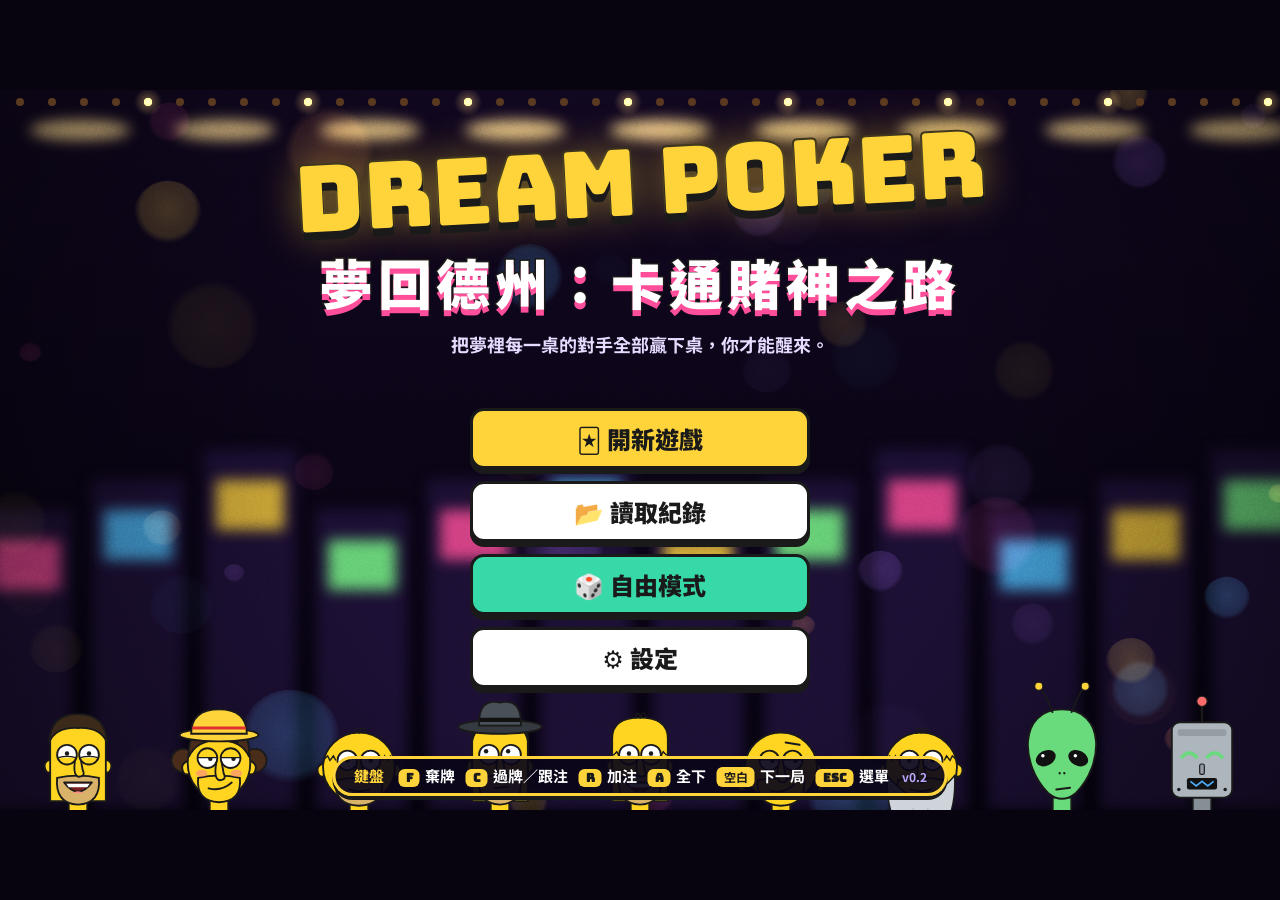
<file: poker/index.html>
<!doctype html>
<html lang="zh-Hant">
<head>
<meta charset="utf-8">
<meta name="viewport" content="width=device-width,initial-scale=1,viewport-fit=cover">
<title>夢回德州：卡通賭神之路</title>
<meta name="description" content="卡通風格德州撲克冒險：從幼稚園一路打到外太空，十關劇情、五種難度、自由模式。">
<link rel="preconnect" href="https://fonts.googleapis.com">
<link rel="stylesheet" href="https://fonts.googleapis.com/css2?family=Bungee&family=Noto+Sans+TC:wght@500;700;900&display=swap">
<link rel="stylesheet" href="css/style.css">
</head>
<body>
<div id="viewport">
  <div id="stage" class="q-high">

    <!-- 標題 -->
    <section id="title" class="screen">
      <div class="scene-bg" data-scene="menu"></div>
      <div class="logo">
        <div class="big">DREAM POKER</div>
        <div class="zh">夢回德州：卡通賭神之路</div>
        <div class="sub">把夢裡每一桌的對手全部贏下桌，你才能醒來。</div>
      </div>
      <div class="menu">
        <button class="btn" data-go="newgame">🃏 開新遊戲</button>
        <button class="btn alt" data-go="load">📂 讀取紀錄</button>
        <button class="btn teal" data-go="free">🎲 自由模式</button>
        <button class="btn alt" data-go="settings">⚙️ 設定</button>
      </div>
      <div class="lineup"></div>
      <div class="ver"><b>鍵盤</b> <span class="kc">F</span> 棄牌 <span class="kc">C</span> 過牌／跟注 <span class="kc">R</span> 加注 <span class="kc">A</span> 全下 <span class="kc">空白</span> 下一局 <span class="kc">Esc</span> 選單 <i>v0.2</i></div>
    </section>

    <!-- 開新遊戲 -->
    <section id="newgame" class="screen">
      <div class="scene-bg" data-scene="menu"></div>
      <div class="panel">
        <h2>開新遊戲 <span class="tag">NEW GAME</span></h2>
        <div class="row" style="margin-bottom:14px">
          <span class="label">你的名字</span>
          <input type="text" id="ng-name" maxlength="10" value="阿賭" aria-label="你的名字">
          <span class="label" style="margin-left:24px;min-width:auto">存檔位置</span>
          <select id="ng-slot" aria-label="存檔位置"></select>
        </div>
        <div class="row" style="align-items:flex-start;margin-bottom:14px">
          <span class="label" style="padding-top:10px">你的模樣</span>
          <div class="choices" id="ng-look"></div>
        </div>
        <div class="row" style="align-items:flex-start">
          <span class="label" style="padding-top:10px">整體難度</span>
          <div class="choices" id="ng-diff"></div>
        </div>
        <div class="row" style="align-items:flex-start;margin-top:12px">
          <span class="label" style="padding-top:8px">輔助模組</span>
          <div id="ng-mods"></div>
        </div>
        <div class="row" style="position:absolute;right:28px;bottom:24px">
          <button class="btn alt" data-go="title">返回</button>
          <button class="btn pink" id="ng-start">開始做夢 ▶</button>
        </div>
      </div>
    </section>

    <!-- 存檔 / 讀檔 -->
    <section id="slots" class="screen">
      <div class="scene-bg" data-scene="menu"></div>
      <div class="panel">
        <h2><span id="slots-title">讀取紀錄</span> <span class="tag" id="slots-tag">LOAD</span></h2>
        <div class="slot-grid" id="slot-grid"></div>
        <div class="row" style="justify-content:flex-end;margin-top:12px">
          <span class="muted" style="margin-right:auto">共 20 個紀錄格，存在本機瀏覽器。牌局中隨時可在選單手動存檔，每個動作也會自動存檔；讀檔會從存檔的那一刻接續。</span>
          <button class="btn alt" id="slots-back">返回</button>
        </div>
      </div>
    </section>

    <!-- 設定 -->
    <section id="settings" class="screen">
      <div class="scene-bg" data-scene="menu"></div>
      <div class="panel">
        <h2>設定 <span class="tag">SETTINGS</span></h2>
        <div class="rows" id="settings-rows"></div>
        <div class="row" style="position:absolute;right:28px;bottom:24px">
          <button class="btn alt" id="settings-reset">恢復預設</button>
          <button class="btn" id="settings-back">完成</button>
        </div>
      </div>
    </section>

    <!-- 自由模式 -->
    <section id="free" class="screen">
      <div class="scene-bg" data-scene="menu"></div>
      <div class="panel">
        <h2>自由模式 <span class="tag">FREE PLAY</span> <span class="muted" style="font-size:14px;font-weight:700">選關卡場景與對手，自訂規則自由遊玩</span></h2>
        <div class="lv-grid" id="free-levels"></div>
        <div class="free-cols">
          <div>
            <div class="row" style="justify-content:space-between;margin:4px 0 6px">
              <span class="label">選擇對手（1～5 位）</span>
              <label class="muted"><input type="checkbox" id="free-all"> 顯示全部關卡的角色</label>
            </div>
            <div class="opp-grid" id="free-opps"></div>
          </div>
          <div class="rows" style="display:grid;gap:10px;align-content:start" id="free-opts"></div>
        </div>
        <div class="row" style="position:absolute;right:24px;bottom:18px">
          <button class="btn alt" data-go="title">返回</button>
          <button class="btn pink" id="free-start">開打 ▶</button>
        </div>
      </div>
    </section>

    <!-- 故事 -->
    <section id="story" class="screen">
      <div class="scene-bg"></div>
      <div class="panel">
        <h2 id="story-title"></h2>
        <div class="subt" id="story-sub"></div>
        <div class="lines" id="story-lines"></div>
        <div class="cast" id="story-cast"></div>
        <div class="foot">
          <span class="muted">點擊或按空白鍵繼續</span>
          <button class="btn pink" id="story-next">繼續 ▶</button>
        </div>
      </div>
    </section>

    <!-- 牌桌 -->
    <section id="game" class="screen">
      <div class="scene-bg"></div>
      <div class="extras-layer"></div>
      <div class="table-wrap">
        <div class="felt"><div class="ring"></div></div>
        <div class="pot"><div class="chips-here"></div><div><div class="amt">底池 0</div><div class="sidepots"></div></div></div>
        <div class="board"></div>
        <div class="seats"></div>
        <div class="hero-cards"></div>
        <div class="hint" style="display:none"></div>
      </div>
      <div class="hud">
        <div class="pill" id="hud-level"></div>
        <div class="pill" id="hud-blinds"></div>
        <div class="pill" id="hud-hand"></div>
        <div class="grow"></div>
        <button class="btn small alt" id="hud-chat" title="說句話">💬</button>
        <button class="btn small alt" id="hud-mods" title="輔助模組">🧩 模組</button>
        <button class="btn small alt" id="hud-log" title="牌局紀錄">📜 紀錄</button>
        <button class="btn small" id="hud-menu" title="選單 (Esc)">☰ 選單</button>
      </div>
      <div class="log" id="log"></div>
      <ol class="hand-chart" id="hand-chart" style="display:none">
        <li class="ttl">牌型大小（大 → 小）</li>
        <li data-n="皇家同花順">皇家同花順 <em>A K Q J 10 同花</em></li>
        <li data-n="同花順">同花順 <em>連續五張同花</em></li>
        <li data-n="四條">四條 <em>四張同點</em></li>
        <li data-n="葫蘆">葫蘆 <em>三條＋一對</em></li>
        <li data-n="同花">同花 <em>五張同花色</em></li>
        <li data-n="順子">順子 <em>五張連續</em></li>
        <li data-n="三條">三條 <em>三張同點</em></li>
        <li data-n="兩對">兩對 <em>兩組對子</em></li>
        <li data-n="一對">一對 <em>一組對子</em></li>
        <li data-n="高牌">高牌 <em>比最大單張</em></li>
      </ol>
      <div class="actions" id="actions">
        <div class="raise-box">
          <div class="presets">
            <button data-p="min">最小</button><button data-p="half">½池</button><button data-p="3q">¾池</button><button data-p="pot">底池</button><button data-p="2x">2×池</button>
          </div>
          <div class="sl"><input type="range" id="raise-range" aria-label="加注金額"><span class="val" id="raise-val"></span></div>
        </div>
        <div class="btns">
          <button class="btn alt" id="a-fold">棄牌 <span class="k">F</span></button>
          <button class="btn teal" id="a-call">過牌 <span class="k">C</span></button>
          <button class="btn" id="a-raise">加注 <span class="k">R</span></button>
          <button class="btn red" id="a-allin">全下 <span class="k">A</span></button>
        </div>
      </div>
    </section>

    <!-- 暫停選單 / 結果 -->
    <div class="overlay" id="overlay"><div class="panel" id="overlay-panel"></div></div>
  </div>
</div>

<script src="js/cards.js"></script>
<script src="js/engine.js"></script>
<script src="js/ai.js"></script>
<script src="js/characters.js"></script>
<script src="js/levels.js"></script>
<script src="js/dialogue.js"></script>
<script src="js/avatar.js"></script>
<script src="js/backdrops.js"></script>
<script src="js/chips.js"></script>
<script src="js/audio.js"></script>
<script src="js/storage.js"></script>
<script src="js/main.js"></script>
</body>
</html>
</file>
<file: poker/css/style.css>
/* 夢回德州：現代賭場 × 美式卡通（粗黑框、硬陰影、霓虹金） */
:root {
  --ink: #1a1a1a;
  --gold: #ffd43b;
  --gold2: #f59f00;
  --neon: #ff4f9a;
  --teal: #38d9a9;
  --night: #140b2e;
  --night2: #241552;
  --panel: #fff8e1;
  --felt: #2f7a4f;
  --red: #e03131;
  --font: "Noto Sans TC", "PingFang TC", "Microsoft JhengHei", system-ui, sans-serif;
  --display: "Bungee", "Arial Black", var(--font);
  --anim: 1;
}
* { box-sizing: border-box; }
html, body { margin: 0; height: 100%; background: #07040f; overflow: hidden; font-family: var(--font); color: var(--ink); user-select: none; -webkit-user-select: none; }
button { font-family: inherit; }

#viewport { position: fixed; inset: 0; display: flex; align-items: center; justify-content: center; }
#stage { position: absolute; width: 1280px; height: 720px; left: 50%; top: 50%; transform-origin: 50% 50%; overflow: hidden; background: var(--night); }

/* ── 畫質 ── */
.q-low *, .q-low *::before, .q-low *::after { animation: none !important; transition-duration: 0s !important; }
.q-low .avatar-svg, .q-low .card, .q-low .btn, .q-low .plate { filter: none !important; box-shadow: none !important; }
.q-mid .twinkle, .q-mid .rain { animation: none !important; }

/* ── 動畫 ── */
.twinkle { animation: twinkle 2.4s ease-in-out infinite; }
@keyframes twinkle { 50% { opacity: .25; } }
.neon { animation: neon 3s ease-in-out infinite; }
@keyframes neon { 0%, 100% { opacity: 1; } 47% { opacity: 1; } 50% { opacity: .5; } 53% { opacity: 1; } }
.flicker { animation: flicker 5s infinite; }
@keyframes flicker { 0%, 96%, 100% { opacity: 1; } 97% { opacity: .5; } }
.rain { animation: rain .6s linear infinite; }
@keyframes rain { to { transform: translate(-8px, 40px); } }
.spin-dash { animation: dash 6s linear infinite; }
@keyframes dash { to { stroke-dashoffset: -340; } }

/* ── 共用 UI ── */
.screen { position: absolute; inset: 0; display: none; }
.screen.active { display: block; }
.scene-bg { position: absolute; inset: 0; }
.scene-bg svg { width: 100%; height: 100%; display: block; }
.btn {
  display: inline-flex; align-items: center; justify-content: center; gap: 8px;
  border: 3px solid var(--ink); border-radius: 14px; padding: 10px 22px; min-height: 48px;
  background: var(--gold); color: var(--ink); font-weight: 900; font-size: 20px; cursor: pointer;
  box-shadow: 0 5px 0 var(--ink); transition: transform .08s, box-shadow .08s, filter .1s;
}
.btn:hover { filter: brightness(1.08); transform: translateY(-1px); }
.btn:active { transform: translateY(4px); box-shadow: 0 1px 0 var(--ink); }
.btn:disabled { filter: grayscale(1) brightness(.8); cursor: not-allowed; transform: none; }
.btn.alt { background: #fff; }
.btn.pink { background: var(--neon); color: #fff; }
.btn.teal { background: var(--teal); }
.btn.red { background: var(--red); color: #fff; }
.btn.small { font-size: 15px; padding: 6px 12px; min-height: 36px; border-radius: 10px; box-shadow: 0 3px 0 var(--ink); }
.btn:focus-visible, .choice:focus-visible, input:focus-visible, select:focus-visible { outline: 4px solid var(--teal); outline-offset: 2px; }

.panel {
  position: absolute; background: var(--panel); border: 4px solid var(--ink); border-radius: 22px;
  box-shadow: 0 8px 0 var(--ink), 0 20px 50px rgba(0,0,0,.45); padding: 22px 28px;
}
.panel h2 { margin: 0 0 14px; font-size: 32px; font-weight: 900; display: flex; align-items: center; gap: 12px; }
.panel h2 .tag { font-family: var(--display); font-size: 14px; background: var(--ink); color: var(--gold); padding: 3px 10px; border-radius: 99px; letter-spacing: .05em; }
.row { display: flex; gap: 12px; align-items: center; }
.label { font-weight: 900; font-size: 17px; min-width: 120px; }
.muted { color: #6b5e3a; font-size: 14px; }
input[type=text], select {
  font: inherit; font-size: 18px; font-weight: 700; border: 3px solid var(--ink); border-radius: 10px; padding: 8px 12px; background: #fff; min-height: 44px;
}
input[type=range] { accent-color: var(--neon); width: 260px; height: 28px; }
.seg { display: inline-flex; border: 3px solid var(--ink); border-radius: 12px; overflow: hidden; }
.seg button { border: 0; border-right: 3px solid var(--ink); background: #fff; font-weight: 900; font-size: 16px; padding: 8px 14px; white-space: nowrap; cursor: pointer; min-height: 40px; }
.seg button:last-child { border-right: 0; }
.seg button.on { background: var(--gold); }

/* ── 標題畫面 ── */
#title .logo { position: absolute; left: 0; right: 0; top: 46px; text-align: center; z-index: 2; }
#title .logo .big {
  font-family: var(--display); font-size: 92px; line-height: 1; color: var(--gold);
  -webkit-text-stroke: 4px var(--ink); paint-order: stroke fill; text-shadow: 0 8px 0 var(--ink), 0 0 40px rgba(255,212,59,.5);
  transform: rotate(-3deg); display: inline-block;
}
#title .logo .zh { font-size: 54px; font-weight: 900; color: #fff; -webkit-text-stroke: 3px var(--ink); paint-order: stroke fill; text-shadow: 0 6px 0 var(--neon); margin-top: 14px; letter-spacing: .08em; }
#title .logo .sub { color: #e5dbff; font-size: 18px; margin-top: 10px; font-weight: 700; }
#title .menu { position: absolute; left: 50%; top: 318px; transform: translateX(-50%); display: grid; gap: 12px; width: 340px; z-index: 3; }
#title .menu .btn { font-size: 24px; min-height: 58px; }
#title .lineup { position: absolute; bottom: -34px; left: 0; right: 0; display: flex; justify-content: space-between; padding: 0 20px; pointer-events: none; z-index: 1; }
#title .lineup .av { width: 116px; height: 174px; animation: bob 3s ease-in-out infinite; }
#title .lineup .av:nth-child(2n) { animation-delay: -1.5s; }
@keyframes bob { 50% { transform: translateY(-10px); } }
#title .ver {
  position: absolute; left: 50%; bottom: 14px; transform: translateX(-50%); z-index: 4; white-space: nowrap;
  background: rgba(10,6,24,.92); color: #fff; border: 3px solid var(--gold); border-radius: 999px; padding: 6px 18px;
  font-size: 15px; font-weight: 700; box-shadow: 0 4px 0 var(--ink);
}
#title .ver b { color: var(--gold); margin-right: 4px; }
#title .ver .kc { display: inline-block; background: var(--gold); color: var(--ink); font-family: var(--display); font-size: 12px; border-radius: 6px; padding: 1px 7px; margin: 0 2px 0 8px; }
#title .ver i { color: #b8a8ff; font-style: normal; font-size: 12px; margin-left: 10px; }

/* ── 新遊戲 ── */
#newgame .panel { left: 90px; top: 24px; width: 1100px; height: 672px; }
.choices { display: flex; gap: 12px; flex-wrap: wrap; }
.choice {
  border: 3px solid var(--ink); border-radius: 16px; background: #fff; cursor: pointer; padding: 10px; text-align: center;
  box-shadow: 0 4px 0 var(--ink); transition: transform .1s; font-weight: 900;
}
.choice:hover { transform: translateY(-2px); }
.choice.on { background: var(--gold); transform: translateY(-3px); box-shadow: 0 7px 0 var(--ink); }
.choice .av { width: 90px; height: 135px; margin: 0 auto; }
.diff { width: 166px; min-height: 120px; text-align: left; }
.diff b { display: block; font-size: 22px; }
.diff span { font-weight: 500; font-size: 13px; color: #555; }
.diff .pips { color: var(--red); letter-spacing: 2px; font-size: 14px; }

/* ── 存讀檔 ── */
#slots .panel { left: 40px; top: 24px; width: 1200px; height: 672px; }
.slot-grid { display: grid; grid-template-columns: repeat(5, 1fr); grid-template-rows: repeat(4, 1fr); gap: 10px; height: 528px; }
.slot {
  border: 3px solid var(--ink); border-radius: 14px; background: #fff; padding: 8px 10px; position: relative; cursor: pointer;
  box-shadow: 0 3px 0 var(--ink); display: flex; flex-direction: column; gap: 0; font-size: 12px; line-height: 1.4; overflow: hidden;
}
.slot:hover { background: #fff3bf; }
.slot.empty { background: repeating-linear-gradient(45deg, #f8f9fa, #f8f9fa 8px, #f1f3f5 8px, #f1f3f5 16px); color: #868e96; justify-content: center; align-items: center; font-weight: 900; font-size: 16px; }
.slot .no { position: absolute; right: 8px; top: 4px; font-family: var(--display); font-size: 18px; color: #ced4da; }
.slot .nm { font-weight: 900; font-size: 15px; }
.slot .lv { font-weight: 900; color: #5f3dc4; }
.slot .del { position: absolute; right: 6px; bottom: 6px; border: 2px solid var(--ink); background: #ffc9c9; border-radius: 8px; font-size: 12px; font-weight: 900; padding: 2px 8px; cursor: pointer; }
.slot .face { position: absolute; right: 2px; top: 22px; width: 40px; height: 60px; opacity: .9; }

/* ── 設定 ── */
#settings .panel { left: 60px; top: 30px; width: 1160px; height: 660px; }
#settings .rows { display: grid; grid-template-columns: 1fr 1fr; gap: 28px; }
#settings .set-col { display: grid; gap: 12px; align-content: start; }
#settings .set-col h3 { margin: 6px 0 0; font-size: 18px; font-weight: 900; border-bottom: 3px dashed #e0d3a8; padding-bottom: 4px; }
#settings .label { min-width: 104px; }
#settings input[type=range] { width: 300px; }
#settings .mods { display: grid; grid-template-columns: 1fr 1fr; }

/* ── 自由模式 ── */
#free .panel { left: 30px; top: 18px; width: 1220px; height: 684px; padding: 18px 24px; }
.lv-grid { display: grid; grid-template-columns: repeat(5, 1fr); gap: 10px; }
.lv-card { border: 3px solid var(--ink); border-radius: 12px; overflow: hidden; cursor: pointer; background: #000; position: relative; height: 92px; box-shadow: 0 3px 0 var(--ink); }
.lv-card .thumb { position: absolute; inset: 0; }
.lv-card .thumb svg { width: 100%; height: 100%; }
.lv-card .t { position: absolute; left: 0; right: 0; bottom: 0; background: rgba(0,0,0,.72); color: #fff; font-weight: 900; font-size: 13px; padding: 3px 6px; }
.lv-card.on { outline: 5px solid var(--gold); outline-offset: -2px; }
.opp-grid { display: flex; gap: 8px; flex-wrap: wrap; max-height: 196px; overflow-y: auto; padding: 4px; }
.opp-pick { width: 86px; padding: 4px; border-radius: 12px; font-size: 12px; }
.opp-pick .av { width: 64px; height: 96px; }
.free-cols { display: grid; grid-template-columns: 1fr 380px; gap: 18px; margin-top: 12px; }

/* ── 故事 ── */
#story .panel { left: 140px; top: 70px; width: 1000px; height: 580px; display: flex; flex-direction: column; }
#story h2 { font-size: 40px; }
#story .subt { color: #7048e8; font-weight: 900; font-size: 20px; margin: -8px 0 12px; }
#story .lines { flex: 1; font-size: 23px; line-height: 1.75; font-weight: 700; overflow: hidden; }
#story .lines p { margin: 0 0 8px; opacity: 0; transform: translateY(8px); transition: all .45s; }
#story .lines p.show { opacity: 1; transform: none; }
#story .cast { display: flex; gap: 10px; justify-content: center; }
#story .cast .c { text-align: center; width: 150px; font-size: 13px; }
#story .cast .c .av { width: 96px; height: 144px; margin: 0 auto; }
#story .cast .c b { display: block; font-size: 16px; }
#story .foot { display: flex; justify-content: space-between; align-items: center; margin-top: 10px; }

/* ── 牌桌 ── */
#game .table-wrap { position: absolute; inset: 0; }
.felt {
  position: absolute; left: 165px; top: 190px; width: 950px; height: 400px; border-radius: 50%;
  background: var(--noise, none), radial-gradient(ellipse at 50% 35%, color-mix(in srgb, var(--felt) 100%, #fff 22%), var(--felt) 55%, color-mix(in srgb, var(--felt) 62%, #000 38%));
  background-blend-mode: overlay, normal;
  border: 22px solid #3a1d0e; box-shadow: 0 0 0 3px #120802, inset 0 0 0 3px #120802, inset 0 0 0 8px #c9a227, inset 0 0 0 10px #3b2a08, inset 0 10px 30px rgba(0,0,0,.45), 0 30px 50px rgba(0,0,0,.6), 0 -2px 0 22px rgba(255,220,180,.07);
}
.felt::after {
  content: attr(data-logo); position: absolute; left: 0; right: 0; top: 54%; text-align: center; font-family: var(--display);
  font-size: 30px; color: rgba(255,255,255,.12); letter-spacing: .12em;
}
.felt.dark-ink::after { color: rgba(0,0,0,.14); }
.felt .ring { position: absolute; inset: 40px 90px; border: 3px dashed rgba(255,255,255,.18); border-radius: 50%; }

.board { position: absolute; left: 640px; top: 352px; transform: translate(-50%, -50%); display: flex; gap: 10px; }
.board .slot-c { width: 70px; height: 98px; border-radius: 10px; border: 3px dashed rgba(255,255,255,.25); }
.pot { position: absolute; left: 640px; top: 262px; transform: translateX(-50%); display: flex; align-items: center; gap: 10px; }
.pot .amt { background: rgba(0,0,0,.65); color: var(--gold); font-weight: 900; border-radius: 99px; padding: 4px 16px; font-size: 20px; border: 2px solid var(--gold); white-space: nowrap; }
.pot .sidepots { font-size: 12px; color: #fff; background: rgba(0,0,0,.5); border-radius: 8px; padding: 2px 8px; }
.pot .chips-here { position: relative; width: 120px; height: 46px; }

/* 撲克牌 */
.card {
  position: relative; width: 70px; height: 98px; border-radius: 10px; background: #fff; border: 3px solid var(--ink);
  box-shadow: 0 4px 0 rgba(0,0,0,.35); font-weight: 900; color: var(--ink); overflow: hidden; flex: none;
}
.card.red { color: #e03131; }
.card .rk { position: absolute; left: 6px; top: 2px; font-size: 24px; line-height: 1; font-family: var(--display); }
.card .st { position: absolute; left: 7px; top: 26px; font-size: 18px; line-height: 1; }
.card .big { position: absolute; right: 4px; bottom: -2px; font-size: 46px; line-height: 1; }
.card.back { background: #c92a2a; }
.card.back::before { content: ''; position: absolute; inset: 5px; border-radius: 6px; border: 2px solid #fff; background: repeating-linear-gradient(45deg, #e03131 0 6px, #a61e1e 6px 12px); }
.card.back::after { content: '♠'; position: absolute; inset: 0; display: flex; align-items: center; justify-content: center; color: #fff; font-size: 30px; text-shadow: 0 0 0 #000, 2px 2px 0 var(--ink); }
.card.sm { width: 46px; height: 64px; border-radius: 7px; border-width: 2.5px; }
.card.sm .rk { font-size: 17px; left: 4px; }
.card.sm .st { font-size: 13px; top: 19px; left: 5px; }
.card.sm .big { font-size: 28px; }
.card.lg { width: 92px; height: 128px; border-radius: 12px; }
.card.lg .rk { font-size: 30px; }
.card.lg .st { top: 33px; font-size: 24px; }
.card.lg .big { font-size: 62px; }
.card.dim { filter: brightness(.55) saturate(.6); }
.card.win { box-shadow: 0 0 0 4px var(--gold), 0 0 22px var(--gold); transform: translateY(-8px); }
.card.deal { animation: deal calc(.35s * var(--anim)) cubic-bezier(.2,.9,.3,1.2) both; }
@keyframes deal { from { transform: translate(var(--fx, 0), var(--fy, -200px)) rotate(-30deg) scale(.6); opacity: 0; } }
.card.flip { animation: flip calc(.4s * var(--anim)) ease both; }
@keyframes flip { 0% { transform: rotateY(90deg); } 100% { transform: none; } }

/* 座位 */
.seat { position: absolute; width: 0; height: 0; }
.seat .av { position: absolute; width: 124px; height: 186px; left: -62px; top: -170px; transition: transform .3s, filter .3s; }
.seat .av .avatar-svg { width: 100%; height: 100%; overflow: visible; filter: drop-shadow(0 6px 0 rgba(0,0,0,.25)); }
.seat.folded .av, .seat.out .av { filter: grayscale(.85) brightness(.75); }
.seat.out .av { opacity: .35; }
.seat.acting .av { transform: translateY(-6px) scale(1.04); }
.plate {
  position: absolute; left: -76px; top: 4px; width: 152px; background: #fff; border: 3px solid var(--ink); border-radius: 12px;
  box-shadow: 0 4px 0 var(--ink); text-align: center; padding: 2px 4px 3px; z-index: 30;
}
.plate .nm { font-weight: 900; font-size: 15px; white-space: nowrap; overflow: hidden; text-overflow: ellipsis; }
.plate .ch { font-family: var(--display); font-size: 15px; color: #2b8a3e; }
.seat.acting .plate { background: var(--gold); animation: pulse 1s ease-in-out infinite; }
@keyframes pulse { 50% { box-shadow: 0 4px 0 var(--ink), 0 0 0 6px rgba(255,212,59,.5); } }
.timer { position: absolute; left: 0; bottom: 0; height: 4px; background: var(--neon); border-radius: 0 0 0 9px; }
.seat .hole { position: absolute; display: flex; gap: 4px; z-index: 25; }
.seat .hole .card { transform: rotate(var(--r, 0deg)); }
.seat .act-tag {
  position: absolute; left: 50%; top: 52px; transform: translateX(-50%); z-index: 31; background: var(--ink); color: #fff; font-weight: 900;
  border-radius: 99px; padding: 2px 12px; font-size: 14px; white-space: nowrap; opacity: 0; transition: opacity .2s;
}
.seat .act-tag.show { opacity: 1; }
.act-tag.fold { background: #868e96; } .act-tag.raise, .act-tag.bet { background: #e8590c; } .act-tag.allin { background: var(--red); }
.act-tag.call { background: #1971c2; } .act-tag.check { background: #2b8a3e; } .act-tag.win { background: var(--gold); color: var(--ink); }
.seat .hand-name { position: absolute; left: 50%; top: 82px; transform: translateX(-50%); background: #5f3dc4; color: #fff; font-weight: 900; padding: 2px 12px; border-radius: 8px; font-size: 14px; white-space: nowrap; z-index: 32; display: none; }
.seat .hand-name.show { display: block; }
.seat .stack { position: absolute; z-index: 20; }
.seat .bet { position: absolute; z-index: 22; display: flex; flex-direction: column; align-items: center; transition: left calc(.4s * var(--anim)) ease-in, top calc(.4s * var(--anim)) ease-in, opacity .3s; }
.seat .bet .v { background: rgba(0,0,0,.7); color: #fff; font-weight: 900; font-size: 13px; padding: 1px 8px; border-radius: 99px; margin-top: 2px; }
.dealer-btn {
  position: absolute; width: 34px; height: 34px; border-radius: 50%; background: #fff; border: 3px solid var(--ink); z-index: 26;
  font-family: var(--display); font-size: 16px; display: flex; align-items: center; justify-content: center; box-shadow: 0 3px 0 var(--ink);
  transition: left calc(.5s * var(--anim)), top calc(.5s * var(--anim));
}

/* 對話泡泡 */
.bubble {
  position: absolute; z-index: 60; max-width: 260px; background: #fff; border: 3px solid var(--ink); border-radius: 18px; padding: 8px 14px;
  font-weight: 900; font-size: 16px; line-height: 1.35; box-shadow: 0 4px 0 var(--ink); pointer-events: none;
  animation: pop calc(.25s * var(--anim)) cubic-bezier(.2,1.4,.4,1) both; width: max-content;
}
.bubble::after { content: ''; position: absolute; left: var(--tx, 30px); bottom: -14px; width: 18px; height: 18px; background: #fff; border-right: 3px solid var(--ink); border-bottom: 3px solid var(--ink); transform: rotate(45deg); }
.bubble.down::after { bottom: auto; top: -12px; transform: rotate(225deg); }
@keyframes pop { from { transform: scale(.3); opacity: 0; } }

/* 籌碼堆 */
.chip-stack { position: relative; display: flex; gap: 2px; align-items: flex-end; transform: scale(var(--s, 1)); transform-origin: bottom center; }
.chip-col { position: relative; width: 36px; height: 36px; }
.chip-side {
  position: absolute; left: 0; width: 36px; height: 13px; border-radius: 50%; border: 1.5px solid var(--ink);
  background: repeating-linear-gradient(90deg, var(--c) 0 6px, var(--e) 6px 10px, var(--c) 10px 15px); box-shadow: inset 0 -3px 0 rgba(0,0,0,.25);
}
.chip-top { position: absolute; left: 0; width: 36px; height: 36px; transform: scaleY(.42); transform-origin: bottom; display: block; margin-bottom: -15px; }
.chip-top svg { width: 36px; height: 36px; display: block; }
.fly-chips { position: absolute; z-index: 80; transition: left calc(.55s * var(--anim)) cubic-bezier(.5,0,.4,1), top calc(.55s * var(--anim)) cubic-bezier(.5,0,.4,1), opacity .3s; pointer-events: none; }

/* 主角區 */
.hero-cards { position: absolute; left: 640px; top: 560px; transform: translateX(-50%); display: flex; gap: 8px; z-index: 40; }
.hero-cards .card { transition: transform .2s; }
.hero-cards .card:hover { transform: translateY(-10px) rotate(-2deg); }
.hint {
  position: absolute; left: 752px; top: 562px; width: 176px; background: rgba(20,11,46,.88); color: #fff; border: 3px solid var(--teal); border-radius: 14px;
  padding: 8px 12px; font-size: 13px; z-index: 41; line-height: 1.5;
}
.hint b { color: var(--teal); font-size: 20px; }
.hint .adv { color: var(--gold); font-weight: 900; }

/* 操作面板 */
.actions {
  position: absolute; right: 12px; bottom: 12px; width: 330px; background: rgba(20,11,46,.92); border: 4px solid var(--ink); border-radius: 18px;
  padding: 10px; z-index: 70; box-shadow: 0 6px 0 var(--ink); display: none;
}
.actions.show { display: block; animation: pop .2s both; }
.actions .btns { display: grid; grid-template-columns: 1fr 1fr; gap: 8px; }
.actions .btn { font-size: 18px; padding: 6px 8px; min-height: 50px; }
.actions .btn .k { font-size: 11px; opacity: .6; font-family: var(--display); }
.raise-box { margin-bottom: 8px; color: #fff; }
.raise-box .presets { display: flex; gap: 5px; margin-bottom: 6px; }
.raise-box .presets button { flex: 1; border: 2px solid var(--ink); background: #e5dbff; font-weight: 900; border-radius: 8px; font-size: 13px; padding: 5px 0; cursor: pointer; min-height: 32px; }
.raise-box .presets button:hover { background: var(--gold); }
.raise-box .sl { display: flex; gap: 8px; align-items: center; }
.raise-box input[type=range] { flex: 1; width: auto; }
.raise-box .val { font-family: var(--display); color: var(--gold); min-width: 80px; text-align: right; font-size: 16px; }

/* 頂欄 */
.hud { position: absolute; left: 10px; top: 8px; right: 10px; display: flex; gap: 10px; align-items: center; z-index: 75; pointer-events: none; }
.hud > * { pointer-events: auto; }
.hud .pill { background: rgba(20,11,46,.85); color: #fff; border: 3px solid var(--ink); border-radius: 12px; padding: 4px 12px; font-weight: 900; font-size: 15px; }
.hud .pill b { color: var(--gold); }
.hud .grow { flex: 1; }
.toast {
  position: absolute; left: 50%; top: 150px; transform: translateX(-50%); z-index: 90; background: var(--gold); border: 4px solid var(--ink);
  border-radius: 16px; padding: 10px 26px; font-size: 26px; font-weight: 900; box-shadow: 0 6px 0 var(--ink); animation: pop .3s both; white-space: nowrap; pointer-events: none;
}
.banner {
  position: absolute; left: 50%; top: 430px; transform: translateX(-50%); z-index: 85; background: #fff; border: 4px solid var(--ink);
  border-radius: 16px; padding: 8px 22px; font-size: 22px; font-weight: 900; box-shadow: 0 6px 0 var(--ink); text-align: center; white-space: nowrap; pointer-events: none;
}
.banner small { display: block; font-size: 14px; color: #5f3dc4; }

/* 牌局紀錄 */
.log {
  position: absolute; left: 10px; top: 54px; width: 300px; max-height: 300px; overflow-y: auto; background: rgba(10,6,24,.88); color: #e5dbff;
  border: 3px solid var(--ink); border-radius: 12px; padding: 8px 10px; font-size: 12.5px; line-height: 1.5; z-index: 76; display: none;
}
.log.show { display: block; }
.log .h { color: var(--gold); font-weight: 900; margin-top: 4px; }

/* 背景跑龍套 */
.extra { position: absolute; z-index: 5; width: 90px; height: 135px; pointer-events: none; }
.extra .avatar-svg { width: 100%; height: 100%; }
.extra.fly { animation: flyAcross var(--dur, 12s) linear both; }
.extra.fly.rtl { animation-name: flyAcrossR; }
@keyframes flyAcross { from { left: -120px; } to { left: 1300px; } }
@keyframes flyAcrossR { from { left: 1300px; transform: scaleX(-1); } to { left: -120px; transform: scaleX(-1); } }
.extra .bubble { font-size: 13px; top: -36px; left: 30px; }
.extra.rtl .bubble { transform: scaleX(-1); }
.extra .bob { width: 100%; height: 100%; animation: bob 1.2s ease-in-out infinite; }

/* 覆蓋視窗 */
.overlay { position: absolute; inset: 0; background: rgba(8,4,20,.7); z-index: 100; display: none; }
.overlay.show { display: block; }
.overlay .panel { left: 50%; top: 50%; transform: translate(-50%, -50%); min-width: 420px; text-align: center; }
.overlay .panel .stack-btns { display: grid; gap: 12px; margin-top: 10px; }

.result-title { font-size: 54px !important; justify-content: center; }
.confetti { position: absolute; width: 12px; height: 18px; top: -20px; z-index: 110; animation: fall linear forwards; }
@keyframes fall { to { transform: translateY(780px) rotate(720deg); } }

.kbd { font-family: var(--display); font-size: 11px; background: rgba(0,0,0,.15); border-radius: 4px; padding: 0 4px; }

/* ── 下一手提示 ── */
.next-box {
  position: absolute; right: 12px; bottom: 12px; width: 330px; z-index: 88; display: flex; flex-direction: column; align-items: center; gap: 6px;
  background: rgba(20,11,46,.92); border: 4px solid var(--ink); border-radius: 18px; padding: 10px 16px 8px; box-shadow: 0 6px 0 var(--ink); animation: pop .25s both;
}
.next-box .btn { font-size: 22px; min-width: 220px; }
.next-box .btn .k { font-size: 11px; opacity: .7; font-family: var(--display); }
.auto-tg { color: #fff; font-weight: 700; font-size: 14px; display: flex; align-items: center; gap: 8px; cursor: pointer; }
.auto-tg input { position: absolute; opacity: 0; width: 0; height: 0; }
.sw { width: 40px; height: 22px; border-radius: 99px; background: #6c6680; border: 2px solid var(--ink); position: relative; flex: none; transition: background .15s; }
.sw::after { content: ''; position: absolute; left: 2px; top: 2px; width: 14px; height: 14px; border-radius: 50%; background: #fff; transition: left .15s; }
.auto-tg input:checked + .sw, .mod.on .sw { background: var(--teal); }
.auto-tg input:checked + .sw::after, .mod.on .sw::after { left: 20px; }
.auto-tg input:focus-visible + .sw { outline: 3px solid var(--gold); outline-offset: 2px; }
.next-box .cd { width: 100%; height: 6px; background: rgba(255,255,255,.15); border-radius: 99px; overflow: hidden; }
.next-box .cd i { display: block; height: 100%; width: 0; background: var(--gold); }
#game .banner { top: 400px; }

/* ── 輔助模組 ── */
.mods { display: flex; flex-wrap: wrap; gap: 8px; }
.mod {
  display: grid; grid-template-columns: auto 1fr; grid-template-rows: auto auto; column-gap: 8px; align-items: center; text-align: left;
  border: 3px solid var(--ink); border-radius: 12px; background: #fff; padding: 6px 12px; cursor: pointer; box-shadow: 0 3px 0 var(--ink); min-width: 168px; font-family: inherit;
}
.mod .sw { grid-row: span 2; }
.mod b { font-size: 15px; }
.mod small { font-size: 11.5px; color: #6b5e3a; }
.mod.on { background: #d3f9ea; }
.overlay .mods { max-width: 560px; justify-content: center; }
.hint .muted2 { color: #b8a8ff; font-size: 12px; }
.plate .rd { font-size: 11px; font-weight: 700; color: #5f3dc4; white-space: nowrap; }
.hand-chart {
  position: absolute; left: 10px; top: 56px; width: 172px; margin: 0; padding: 6px 10px; list-style: none; z-index: 74;
  background: rgba(10,6,24,.85); border: 3px solid var(--ink); border-radius: 12px; color: #e5dbff; font-size: 12.5px; line-height: 1.55;
}
.hand-chart .ttl { color: var(--gold); font-weight: 900; }
.hand-chart em { font-style: normal; color: #9b8fc4; font-size: 10.5px; margin-left: 3px; }
.hand-chart li.now { color: var(--ink); background: var(--gold); border-radius: 6px; padding: 0 4px; font-weight: 900; }
.hand-chart li.now em { color: #4a3a00; }
.scene-bg canvas { width: 100%; height: 100%; display: block; }
</file>
